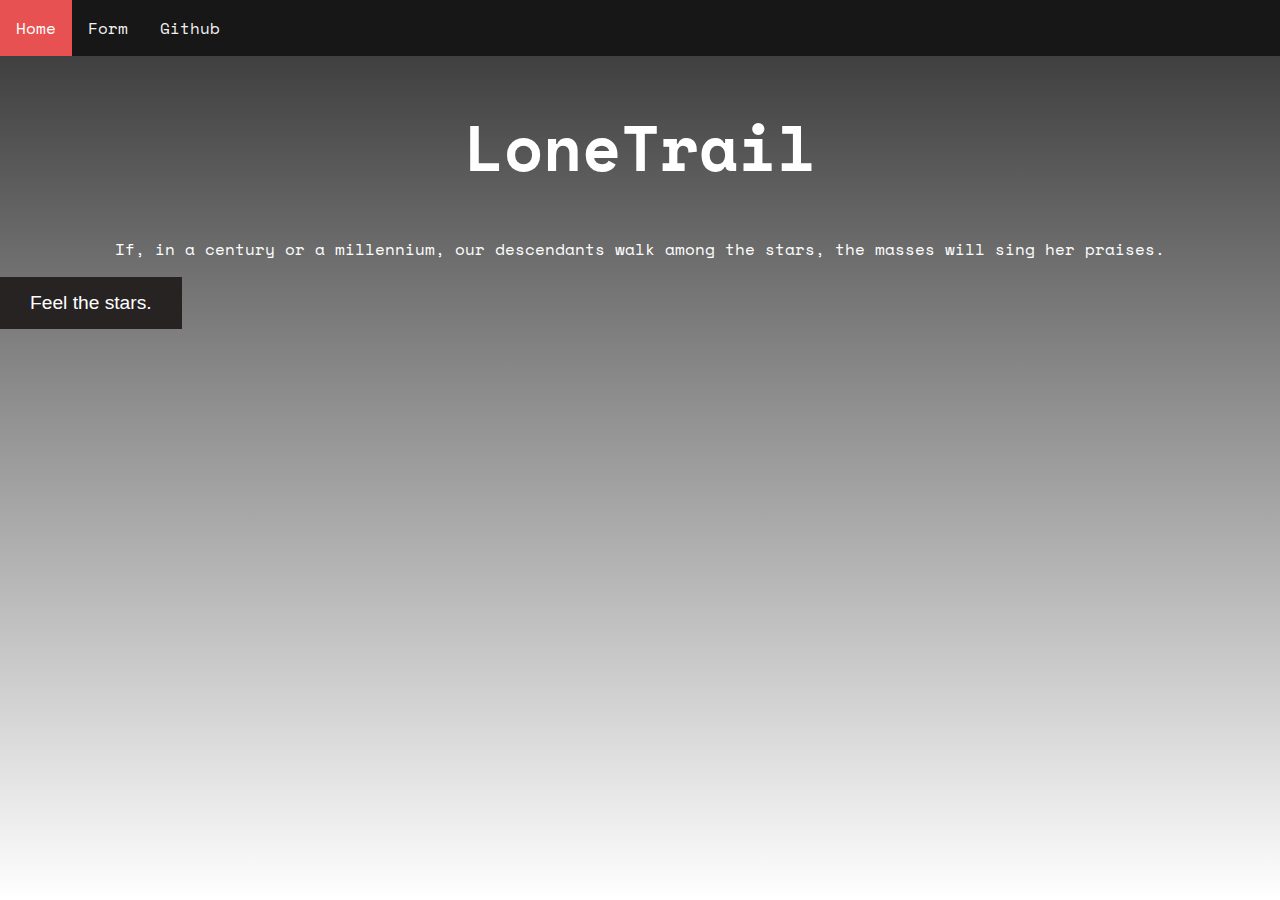
<file: index.html>
<!DOCTYPE html>
<html lang="en">
<head>
    <meta charset="UTF-8">
    <meta name="viewport" content="width=device-width, initial-scale=1.0">
    <title>LoneTrail</title>
    <link href="https://fonts.googleapis.com/css2?family=Space+Mono:wght@400;700&display=swap" rel="stylesheet">
    <link rel="stylesheet" href="style.css">
</head>
<body>
    <div class="topnav">
        <a class="active" href="#home">Home</a>
        <a class='form' href="lab14_3.html">Form</a>
        <a class='github' href="https://github.com/jeankmitl/itf-it67070279">Github</a>
    </div>
    <div class='content'>
        <h1 class="title">LoneTrail</h1>
    </div>
    <div class='content2'>
        <p class="'quote">If, in a century or a millennium, our descendants walk among the stars, the masses will sing her praises.</p>
    </div>
    <div>
        <button type="button" class="stupidbutton" onclick="window.location.href='https://youtu.be/oiIOPefKho0?si=QEVUR4EXL0OWIrUG';">Feel the stars.</button>
    </div>
</body>
</html>
</file>
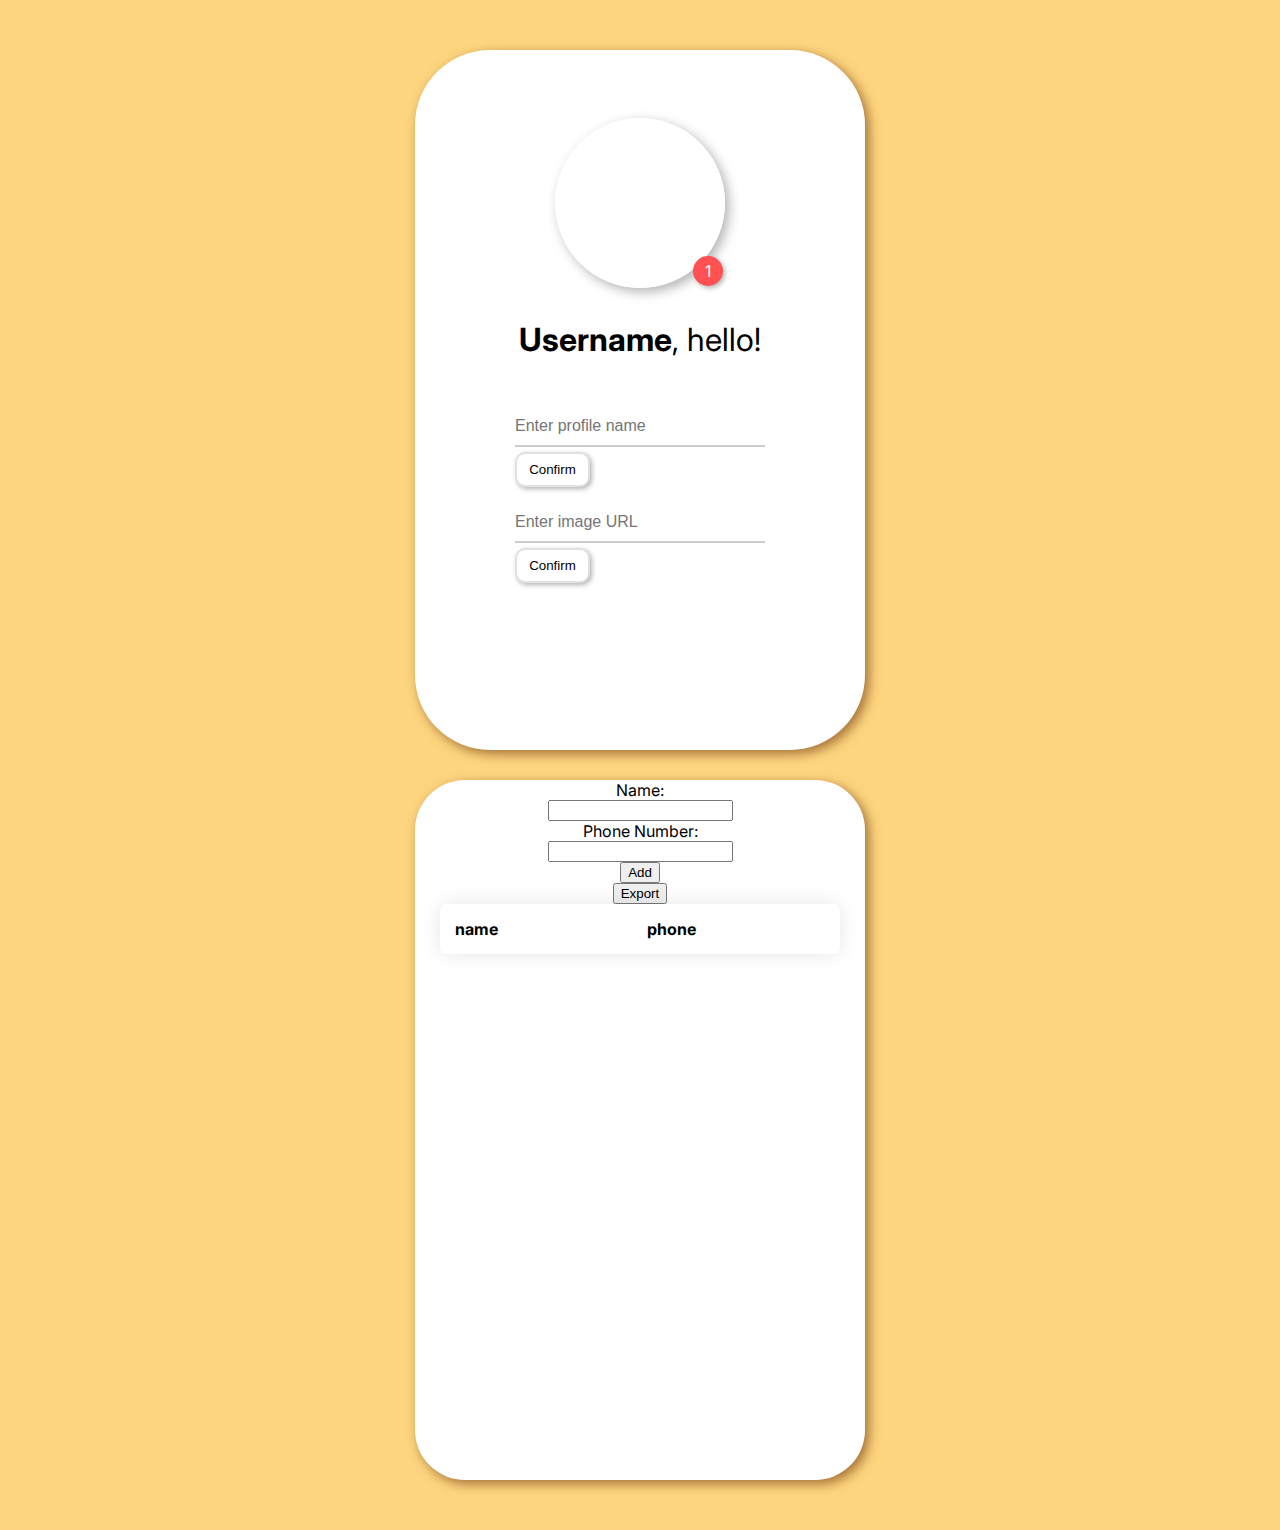
<file: lab14_3.html>
<!DOCTYPE html>
<html lang="en">
<head>
    <link rel="preconnect" href="https://fonts.googleapis.com">
    <link rel="preconnect" href="https://fonts.gstatic.com" crossorigin>
    <link href="https://fonts.googleapis.com/css2?family=Inter:ital,opsz,wght@0,14..32,100..900;1,14..32,100..900&display=swap" rel="stylesheet">
    <meta charset="UTF-8">
    <meta name="viewport" content="width=device-width, initial-scale=1.0">
    <title>Document</title>
    <link rel="stylesheet" href="styleform.css">
</head>
<body class="body">
    <div class="backcontainer">
        <div class="container">
            <div id="profile-dis" class="profile">
                <div class="notify">
                    <p>1</p>
                </div>
            </div>
            <p class="bruhtext" id="username"><b>Username</b>, hello!</p>
        </div>

        <div class="input-wrapper">
            <input class="input-box" type="input" id='input' placeholder="Enter profile name"><button class="button" onclick="setName()">Confirm</button>
            <span class="underline"></span>
          </div>


          <div class="input-wrapper">
            <input class="input-box" type="input-url" id='input-url' placeholder="Enter image URL">
            <span class="underline"></span>
            <button class="button" onclick="setting()">Confirm</button>
          </div>
    </div>

    <div class="tablecontainer">
        <label>Name:</label><input id='phone-name' type="text">
        <label>Phone Number:</label><input id='phone-num' type="text">
        <button onclick='addRow()'>Add</button>
        <button onclick="saveCSV()">Export</button>
        <table id="table">
            <tr>
                <th>name</th>
                <th>phone</th>
            </tr>
        </table>
    </div>

    <script>
        const name = document.getElementById("username");
        const input = document.getElementById('input');
        const profile = document.getElementById('profile-dis');
        const inputUrl = document.getElementById("input-url");
        const table = document.getElementById("table");
        const phoneName = document.getElementById('phone-name')
        const phoneNum = document.getElementById('phone-num')

        const phoneData = [];

        function setName() {
            name.innerHTML = "<b>" + input.value + "</b>" + ', hello!';
            input.value = '';
        }

        function setting() {

            profile.style.backgroundImage = "url(" + inputUrl.value + ')';
        }

        function addRow() {

            const row = document.createElement('tr');
            const cell1 = document.createElement('td');
            const cell2 = document.createElement('td');

            cell1.textContent = phoneName.value;
            cell2.textContent = phoneNum.value;

            row.appendChild(cell1);
            row.appendChild(cell2);
            table.appendChild(row);

            phoneData.push([phoneName.value, phoneNum.value]);
            phoneName.value = '';
            phoneNum.value = '';
        }

        function saveCSV() {

            const csvContent = phoneData.map(row => row.join(",")).join("\n");
            const blob = new Blob([csvContent], {
                type: "text/csv;charset=utf-8;"
            });
            const link = document.createElement("a");
            const url = URL.createObjectURL(blob);

            link.setAttribute("href", url);
            link.setAttribute("download", "data.csv");
            link.style.visibility = "hidden";

            document.body.appendChild(link);

            link.click();

            document.body.removeChild(link);
        }
    </script>
</body>

</body>
</html>
</file>
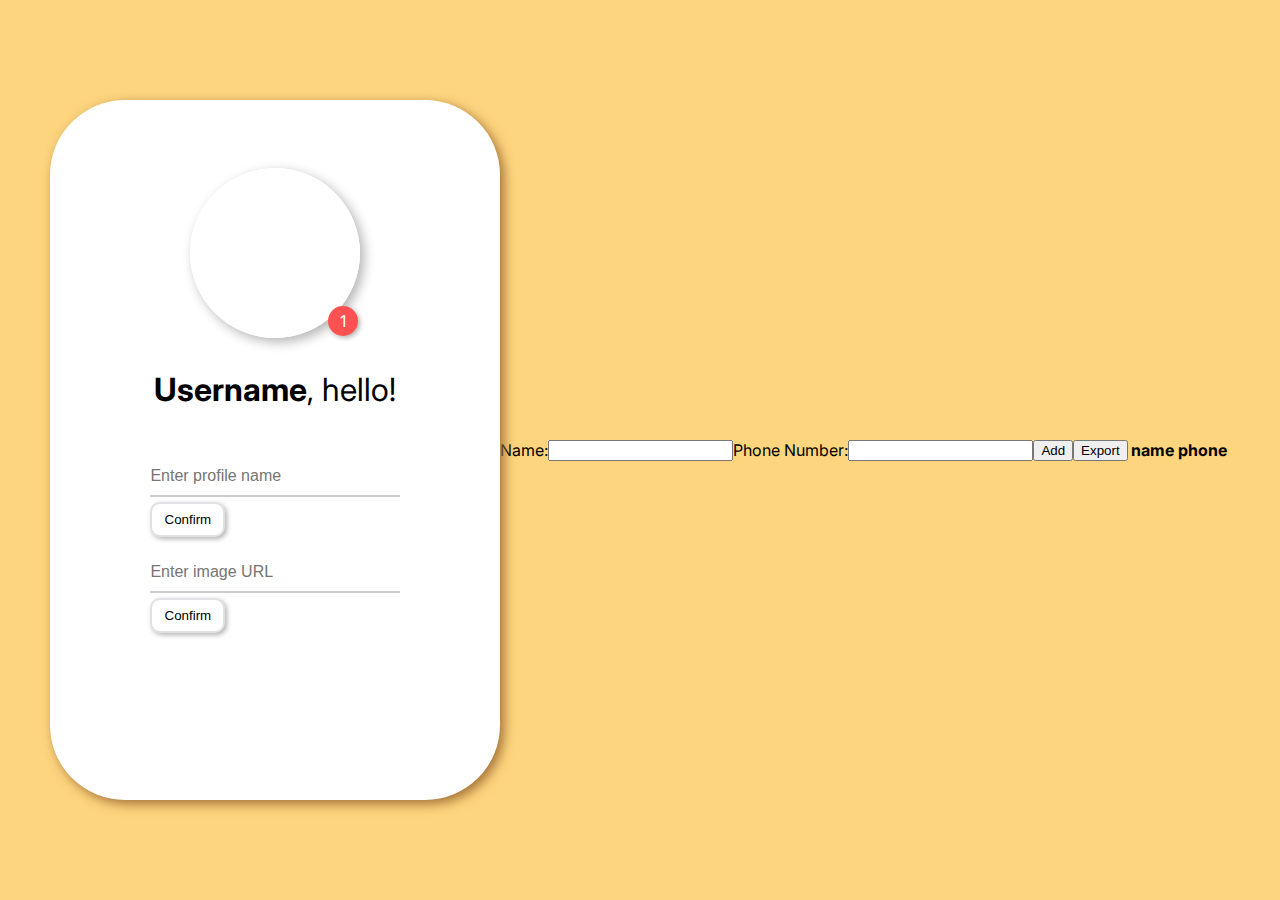
<file: Form/lab14_3.html>
<!DOCTYPE html>
<html lang="en">
<head>
    <link rel="preconnect" href="https://fonts.googleapis.com">
    <link rel="preconnect" href="https://fonts.gstatic.com" crossorigin>
    <link href="https://fonts.googleapis.com/css2?family=Inter:ital,opsz,wght@0,14..32,100..900;1,14..32,100..900&display=swap" rel="stylesheet">
    <meta charset="UTF-8">
    <meta name="viewport" content="width=device-width, initial-scale=1.0">
    <title>Document</title>
    <link rel="stylesheet" href="style.css">
</head>
<body class="body">
    <div class="backcontainer">
        <div class="container">
            <div id="profile-dis" class="profile">
                <div class="notify">
                    <p>1</p>
                </div>
            </div>
            <p class="bruhtext" id="username"><b>Username</b>, hello!</p>
        </div>

        <div class="input-wrapper">
            <input class="input-box" type="input" id='input' placeholder="Enter profile name"><button class="button" onclick="setName()">Confirm</button>
            <span class="underline"></span>
          </div>


          <div class="input-wrapper">
            <input class="input-box" type="input-url" id='input-url' placeholder="Enter image URL"><button class="button" onclick="setting()">Confirm</button>
            <span class="underline"></span>
          </div>
    </div>

    <label>Name:</label><input id='phone-name' type="text">
    <label>Phone Number:</label><input id='phone-num' type="text">
    <button onclick='addRow()'>Add</button>
    <button onclick="saveCSV()">Export</button>
    <table id="table">
        <tr>
            <th>name</th>
            <th>phone</th>
        </tr>
    </table>

    <script>
        const name = document.getElementById("username");
        const input = document.getElementById('input');
        const profile = document.getElementById('profile-dis');
        const inputUrl = document.getElementById("input-url");
        const table = document.getElementById("table");
        const phoneName = document.getElementById('phone-name')
        const phoneNum = document.getElementById('phone-num')

        const phoneData = [];

        function setName() {
            name.innerHTML = "<b>" + input.value + "</b>" + ', hello!';
            input.value = '';
        }

        function setting() {

            profile.style.backgroundImage = "url(" + inputUrl.value + ')';
        }

        function addRow() {

            const row = document.createElement('tr');
            const cell1 = document.createElement('td');
            const cell2 = document.createElement('td');

            cell1.textContent = phoneName.value;
            cell2.textContent = phoneNum.value;

            row.appendChild(cell1);
            row.appendChild(cell2);
            table.appendChild(row);

            phoneData.push([phoneName.value, phoneNum.value]);
            phoneName.value = '';
            phoneNum.value = '';
        }

        function saveCSV() {

            const csvContent = phoneData.map(row => row.join(",")).join("\n");
            const blob = new Blob([csvContent], {
                type: "text/csv;charset=utf-8;"
            });
            const link = document.createElement("a");
            const url = URL.createObjectURL(blob);

            link.setAttribute("href", url);
            link.setAttribute("download", "data.csv");
            link.style.visibility = "hidden";

            document.body.appendChild(link);

            link.click();

            document.body.removeChild(link);
        }
    </script>
</body>

</body>
</html>
</file>
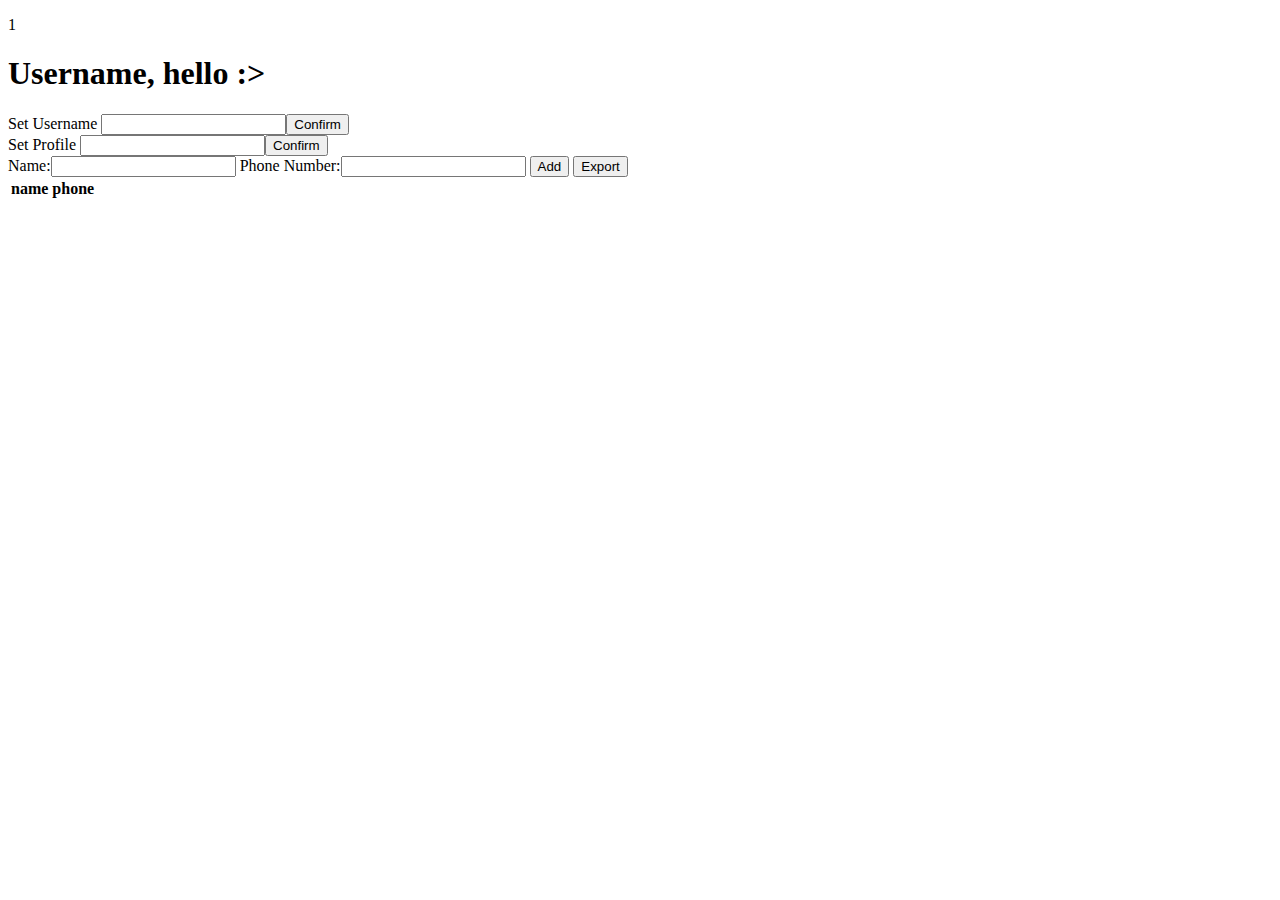
<file: test/exmpcodecas.html>
<!DOCTYPE html>
<html lang="en">
<head>
    <link rel="preconnect" href="https://fonts.googleapis.com">
    <link rel="preconnect" href="https://fonts.gstatic.com" crossorigin>
    <link href="https://fonts.googleapis.com/css2?family=Jost:ital,wght@0,100..900;1,100..900&family=Martian+Mono:wght@100..800&display=swap" rel="stylesheet">
    <meta charset="UTF-8">
    <meta name="viewport" content="width=device-width, initial-scale=1.0">
    <title>Document</title>

</head>
<body class="body">
    <div class="tab">


        <div class="container">
            <div id="profile-dis" class="profile">
                <div class="notify">
                    <p>1</p>
                </div>
            </div>
            <h1 class="bruhtext" id="username">Username, hello :></h1>
        </div>


        <div class="usernamebox">
            <label>Set Username </label><input id="input" type="text"><button onclick="setName()">Confirm</button>
        </div>
    

        <div class="setprofilebox">
            <label>Set Profile </label><input id="input-url" type="text"><button onclick="setting()">Confirm</button>
        </div>


    </div>



    <label>Name:</label><input id='phone-name' type="text">
    <label>Phone Number:</label><input id='phone-num' type="text">
    <button onclick='addRow()'>Add</button>
    <button onclick="saveCSV()">Export</button>



    <table id="table">
        <tr>
            <th>name</th>
            <th>phone</th>
        </tr>
    </table>

    
    <script>
        const name = document.getElementById("username");
        const input = document.getElementById('input');
        const profile = document.getElementById('profile-dis');
        const inputUrl = document.getElementById("input-url");
        const table = document.getElementById("table");
        const phoneName = document.getElementById('phone-name')
        const phoneNum = document.getElementById('phone-num')

        const phoneData = [];

        function setName() {

            name.textContent = input.value + ', Hello!';
            input.value = '';
        }

        function setting() {

            profile.style.backgroundImage = "url(" + inputUrl.value + ')';
        }

        function addRow() {

            const row = document.createElement('tr');
            const cell1 = document.createElement('td');
            const cell2 = document.createElement('td');

            cell1.textContent = phoneName.value;
            cell2.textContent = phoneNum.value;

            row.appendChild(cell1);
            row.appendChild(cell2);
            table.appendChild(row);

            phoneData.push([phoneName.value, phoneNum.value]);
            phoneName.value = '';
            phoneNum.value = '';
        }

        function saveCSV() {

            const csvContent = phoneData.map(row => row.join(",")).join("\n");
            const blob = new Blob([csvContent], {
                type: "text/csv;charset=utf-8;"
            });
            const link = document.createElement("a");
            const url = URL.createObjectURL(blob);

            link.setAttribute("href", url);
            link.setAttribute("download", "data.csv");
            link.style.visibility = "hidden";

            document.body.appendChild(link);

            link.click();

            document.body.removeChild(link);
        }
    </script>
</body>

</body>
</html>
</file>
<file: style.css>
html, body {
    height: 100%;
    margin: 0;
    position: relative;
}

body {
    background-image: url(https://arknights.wiki.gg/images/7/79/Intertwining_Helixes.png);
    background-size: cover;
    background-repeat: no-repeat;
    background-position: center;
    backface-visibility: visible;
}

body::before {
    content: '';
    position: absolute;
    top: 0;
    left: 0;
    right: 0;
    bottom: 0;
    background: linear-gradient(to top, rgba(0, 0, 0, 0), rgba(0, 0, 0, 0.8));
    z-index: 1;
}


.topnav {
    font-family: 'Space Mono', monospace;
    background-color: #181717;
    overflow: hidden;
    font-weight: 400;
    position: relative;
    z-index: 2;
}

.topnav .logo {
    height: 50px;
    right: 16px;
}

.topnav a {
    float: left;
    color: #f2f2f2;
    text-align: center;
    padding: 16px 16px;
    text-decoration: none;
    transition: background-color 0.3s ease, color 0.3s ease;
}

.topnav a.contact:hover {
    background-color: #f47f61;
    color: #000000;
}

.topnav a.github:hover {
    background-color: #e9c76a;
    color: #000000;
}

.topnav a.active {
    background-color: #e75151;
    color: white;
}

.content{
    font-family:'Space Mono', monospace;
    font-weight: 1000;
    font-size: xx-large;
    text-align: center;
    position: relative;
    color:white;
    z-index: 3;
}
.content2{
    font-family:'Space Mono', monospace;
    font-weight: 300;
    font-size: medium;
    text-align: center;
    position: relative;
    color:white;
    z-index: 4;
}
.button-container {
    margin-top: 20px;
}
.stupidbutton {
    background-color: #272323;
    color: white;
    border: none;
    padding: 15px 30px;
    font-size: 1.2em;
    cursor: pointer;
    transition: background-color 0.3s ease;
    position: relative;
    z-index: 4;
    display: flex;
}

.stupidbutton:hover {
    background-color: #f47f61;
}
</file>
<file: styleform.css>
.body{
    font-family: 'Inter', Courier, monospace;
    font-size: medium;
    background-color: rgb(253, 213, 126);
    display: -webkit-box;
    display: -ms-flexbox;
    display: flex;
    flex-direction: column;
    -webkit-box-pack: center;
        -ms-flex-pack: center;
            justify-content: center;
    -webkit-box-align: center;
        -ms-flex-align: center;
            align-items: center;
    padding: 50px;
    margin: 0;
    box-sizing: border-box;
}

.profile{
    width: 160px;
    height: 160px;
    background-image: url(https://p16-va.lemon8cdn.com/tos-maliva-v-ac5634-us/ogFjQkAMIE8xaHAFeyVW7DEIeQfZknAfAPsFD2~tplv-tej9nj120t-origin.webp);
    background-size: cover;
    background-position: center;
    position: relative;
    margin: auto;
    border-radius: 500px;
    border: 5px solid white;
    -webkit-box-shadow: 4px 4px 12px rgb(179, 179, 179);
            box-shadow: 4px 4px 12px rgb(179, 179, 179);
    margin-top: -100px;
}

.bruhtext{
    font-size: xx-large;
}

.backcontainer{
    width: 450px;
    height: 700px;
    background-color: white;
    display: -webkit-box;
    display: -ms-flexbox;
    display: flex;
    position: relative;
    -webkit-box-align: center;
        -ms-flex-align: center;
            align-items: center;
    -webkit-box-pack: center;
        -ms-flex-pack: center;
            justify-content: center;
    -webkit-box-orient: vertical;
    -webkit-box-direction: normal;
        -ms-flex-direction: column;
            flex-direction: column;
    border-radius: 75px;
    -webkit-box-shadow: 4px 4px 12px rgb(163, 113, 56);
            box-shadow: 4px 4px 12px rgb(163, 113, 56);
}

.notify{
    color: white;
    width: 30px;
    height: 30px;
    background-color: #FF5151;
    display: -webkit-box;
    display: -ms-flexbox;
    display: flex;
    -webkit-box-pack: center;
        -ms-flex-pack: center;
            justify-content: center;
    -webkit-box-align:  center;
        -ms-flex-align:  center;
            align-items:  center;
    position: absolute;
    bottom: -3px;
    right: -3px;
    border-radius: 500px;
    -webkit-box-shadow: 2px 2px 5px rgb(179, 179, 179);
            box-shadow: 2px 2px 5px rgb(179, 179, 179);
}

.usernamebox{
    margin-bottom: 10px;
    margin-right: 50px;
    text-align: center;
}

.bruhtext{
    text-align: center;
}

.input-wrapper {
    position: relative;
    width: 250px;
    margin-top: 16px;
    margin-left: 12x;
  }
  
  .input-box {
    font-size: 16px;
    padding: 10px 0;
    border: none;
    border-bottom: 2px solid #ccc;
    color: #808080;
    width: 100%;
    background-color: transparent;
    -webkit-transition: border-color 0.3s ease-in-out;
    -o-transition: border-color 0.3s ease-in-out;
    transition: border-color 0.3s ease-in-out;
  }

  .button{
    text-align: center;
    margin-top: 5px;
    width: 75px;
    height: 35px;
    padding: 8px;
    border-radius: 10px;
    border: 2.5px solid #E0E1E4;
    box-shadow: 2px 2px 5px rgb(179, 179, 179);
    cursor: pointer;
    background-color: white;
    transition: all 0.2s ease-in-out;
    user-select: none;
  }

  .button:hover{
    color: white;
    background-color: #08AEEA;
    box-shadow: 2px 2px 5px rgb(46, 46, 46)
  }
  
  .button:active {
    transform: scale(0.95);
    
  }

  .underline {
    position: absolute;
    bottom: 39px;
    left: 0;
    width: 100%;
    height: 2px;
    background-color: #08AEEA;
    -webkit-transform: scaleX(0);
        -ms-transform: scaleX(0);
            transform: scaleX(0);
    -webkit-transition: -webkit-transform 0.3s ease-in-out;
    transition: -webkit-transform 0.3s ease-in-out;
    -o-transition: transform 0.3s ease-in-out;
    transition: transform 0.3s ease-in-out;
    transition: transform 0.3s ease-in-out, -webkit-transform 0.3s ease-in-out;
  }
  
  .input-box:focus {
    border-color: #08AEEA;
    outline: none;
  }
  
  .input-box:focus + .underline {
    -webkit-transform: scaleX(1);
        -ms-transform: scaleX(1);
            transform: scaleX(1);
  }

.tablecontainer{
    width: 450px;
    height: 700px;
    margin-top: 30px;
    border-radius: 50px;
    background-color: white;
    display: flex;
    flex-direction: column;
    justify-content: flex-start;
    align-items: center;
    box-shadow: 4px 4px 12px rgb(163, 113, 56);
}

table {
    width: 400px;
    border-radius: 7px;
    border-collapse: collapse;
    overflow: hidden;
    box-shadow: 0 0 20px rgba(0, 0, 0, 0.1);
  }

  th,
  td {
    padding: 15px;
    background-color: rgba(255, 255, 255, 0.2);
    color: #000000;
  }

  th {
    text-align: left;
  }

  thead th {
    background-color: #55608f;
  }

  tbody tr:hover {
    background-color: rgba(255, 255, 255, 0.3);
  }

  tbody td {
    position: relative;
  }

  tbody td:hover:before {
    content: "";
    position: absolute;
    left: 0;
    right: 0;
    top: -9999px;
    bottom: -9999px;
    background-color: rgba(255, 255, 255, 0.2);
    z-index: -1;
  }
</file>
<file: Form/style.css>
.body{
    font-family: 'Inter', Courier, monospace;
    font-size: medium;
    background-color: rgb(253, 213, 126);
    display: -webkit-box;
    display: -ms-flexbox;
    display: flex;
    -webkit-box-pack: center;
        -ms-flex-pack: center;
            justify-content: center;
    -webkit-box-align: center;
        -ms-flex-align: center;
            align-items: center;
    padding: 0;
    margin: 0;
    height: 100vh;
    width: 100vw;
}

.profile{
    width: 160px;
    height: 160px;
    background-image: url(https://p16-va.lemon8cdn.com/tos-maliva-v-ac5634-us/ogFjQkAMIE8xaHAFeyVW7DEIeQfZknAfAPsFD2~tplv-tej9nj120t-origin.webp);
    background-size: cover;
    background-position: center;
    position: relative;
    margin: auto;
    border-radius: 500px;
    border: 5px solid white;
    -webkit-box-shadow: 4px 4px 12px rgb(179, 179, 179);
            box-shadow: 4px 4px 12px rgb(179, 179, 179);
    margin-top: -100px;
}

.bruhtext{
    font-size: xx-large;
}

.backcontainer{
    width: 450px;
    height: 700px;
    background-color: white;
    display: -webkit-box;
    display: -ms-flexbox;
    display: flex;
    position: relative;
    -webkit-box-align: center;
        -ms-flex-align: center;
            align-items: center;
    -webkit-box-pack: center;
        -ms-flex-pack: center;
            justify-content: center;
    -webkit-box-orient: vertical;
    -webkit-box-direction: normal;
        -ms-flex-direction: column;
            flex-direction: column;
    border-radius: 75px;
    -webkit-box-shadow: 4px 4px 12px rgb(163, 113, 56);
            box-shadow: 4px 4px 12px rgb(163, 113, 56);
}

.notify{
    color: white;
    width: 30px;
    height: 30px;
    background-color: #FF5151;
    display: -webkit-box;
    display: -ms-flexbox;
    display: flex;
    -webkit-box-pack: center;
        -ms-flex-pack: center;
            justify-content: center;
    -webkit-box-align:  center;
        -ms-flex-align:  center;
            align-items:  center;
    position: absolute;
    bottom: -3px;
    right: -3px;
    border-radius: 500px;
    -webkit-box-shadow: 2px 2px 5px rgb(179, 179, 179);
            box-shadow: 2px 2px 5px rgb(179, 179, 179);
}

.usernamebox{
    margin-bottom: 10px;
    margin-right: 50px;
    text-align: center;
}

.bruhtext{
    text-align: center;
}

.input-wrapper {
    position: relative;
    width: 250px;
    margin-top: 16px;
    margin-left: 12x;
  }
  
  .input-box {
    font-size: 16px;
    padding: 10px 0;
    border: none;
    border-bottom: 2px solid #ccc;
    color: #808080;
    width: 100%;
    background-color: transparent;
    -webkit-transition: border-color 0.3s ease-in-out;
    -o-transition: border-color 0.3s ease-in-out;
    transition: border-color 0.3s ease-in-out;
  }

  .button{
    text-align: center;
    margin-top: 5px;
    width: 75px;
    height: 35px;
    padding: 8px;
    border-radius: 10px;
    border: 2.5px solid #E0E1E4;
    box-shadow: 2px 2px 5px rgb(179, 179, 179);
    cursor: pointer;
    background-color: white;
    transition: all 0.2s ease-in-out 0ms;
    user-select: none;
  }

  .button:hover{
    color: white;
    background-color: rgb(77, 77, 77);
    box-shadow: 2px 2px 5px rgb(46, 46, 46)
  }
  
  .button:active {
    transform: scale(0.95);
  }

  .underline {
    position: absolute;
    bottom: 0;
    left: 0;
    width: 100%;
    height: 2px;
    background-color: #08AEEA;
    -webkit-transform: scaleX(0);
        -ms-transform: scaleX(0);
            transform: scaleX(0);
    -webkit-transition: -webkit-transform 0.3s ease-in-out;
    transition: -webkit-transform 0.3s ease-in-out;
    -o-transition: transform 0.3s ease-in-out;
    transition: transform 0.3s ease-in-out;
    transition: transform 0.3s ease-in-out, -webkit-transform 0.3s ease-in-out;
  }
  
  .input-box:focus {
    border-color: #08AEEA;
    outline: none;
  }
  
  .input-box:focus + .underline {
    -webkit-transform: scaleX(1);
        -ms-transform: scaleX(1);
            transform: scaleX(1);
  }
</file>
